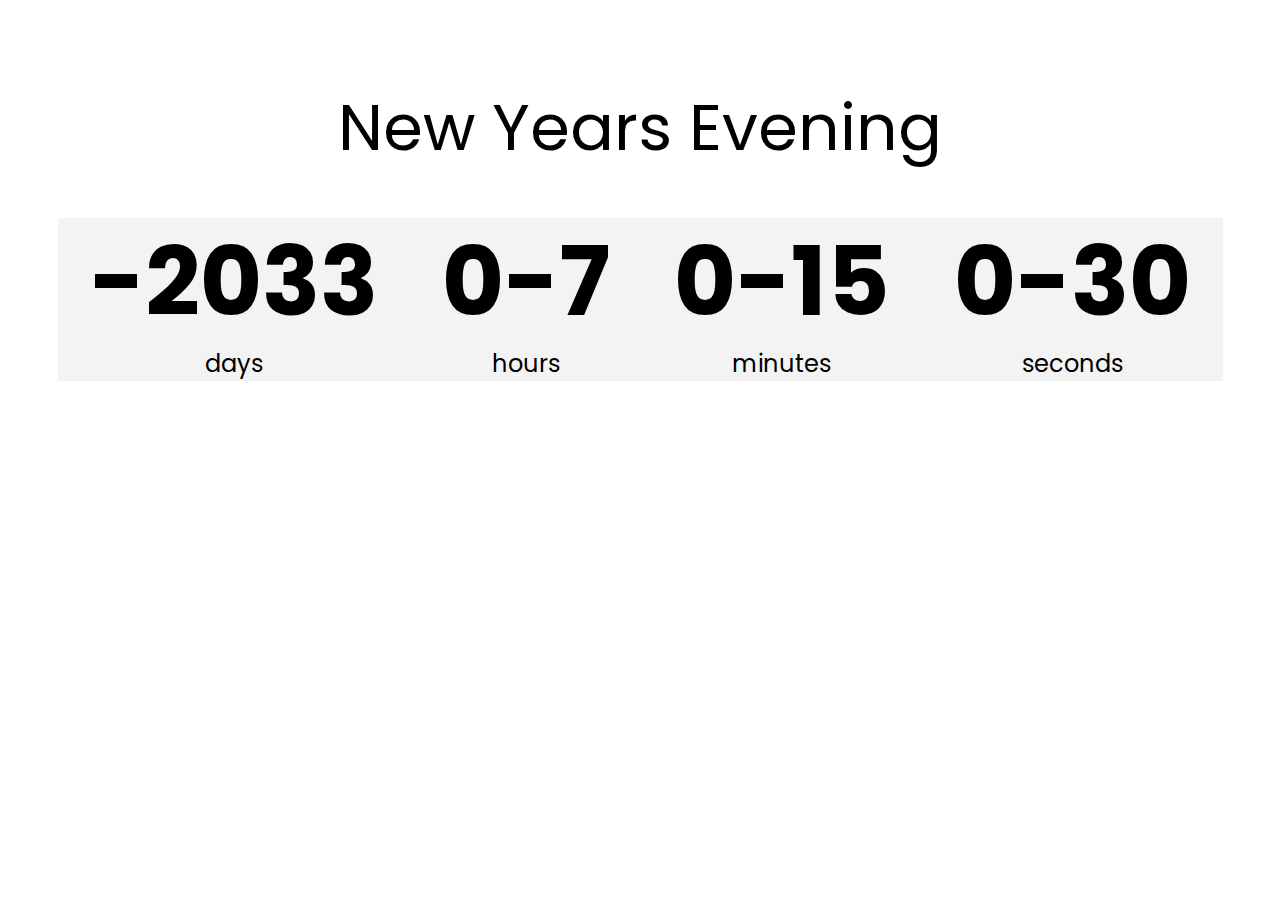
<file: countdown-timer/index.html>
<!DOCTYPE html>
<html lang="en">

<head>
    <meta charset="UTF-8">
    <meta name="viewport" content="width=device-width, initial-scale=1.0">
    <title>Countdown Timer</title>
    <link rel="stylesheet" href="style.css">
    <script src="script.js" defer></script>
</head>

<body>
    <h1>New Years Evening</h1>

    <div class="countdown-container">
        <div class="countdown-element days-container">
            <p class="big-text" id="days">0</p>
            <span>days</span> 
        </div>

        <div class="countdown-element hours-container">
            <p class="big-text" id="hours">0</p>
            <span>hours</span>
        </div>

        <div class="countdown-element minutes-container">
            <p class="big-text" id="minutes">0</p>
            <span>minutes</span>
        </div>

        <div class="countdown-element seconds-container">
            <p class="big-text" id="seconds">0</p>
            <span>seconds</span>
        </div>
    </div>
</body>

</html>
</file>
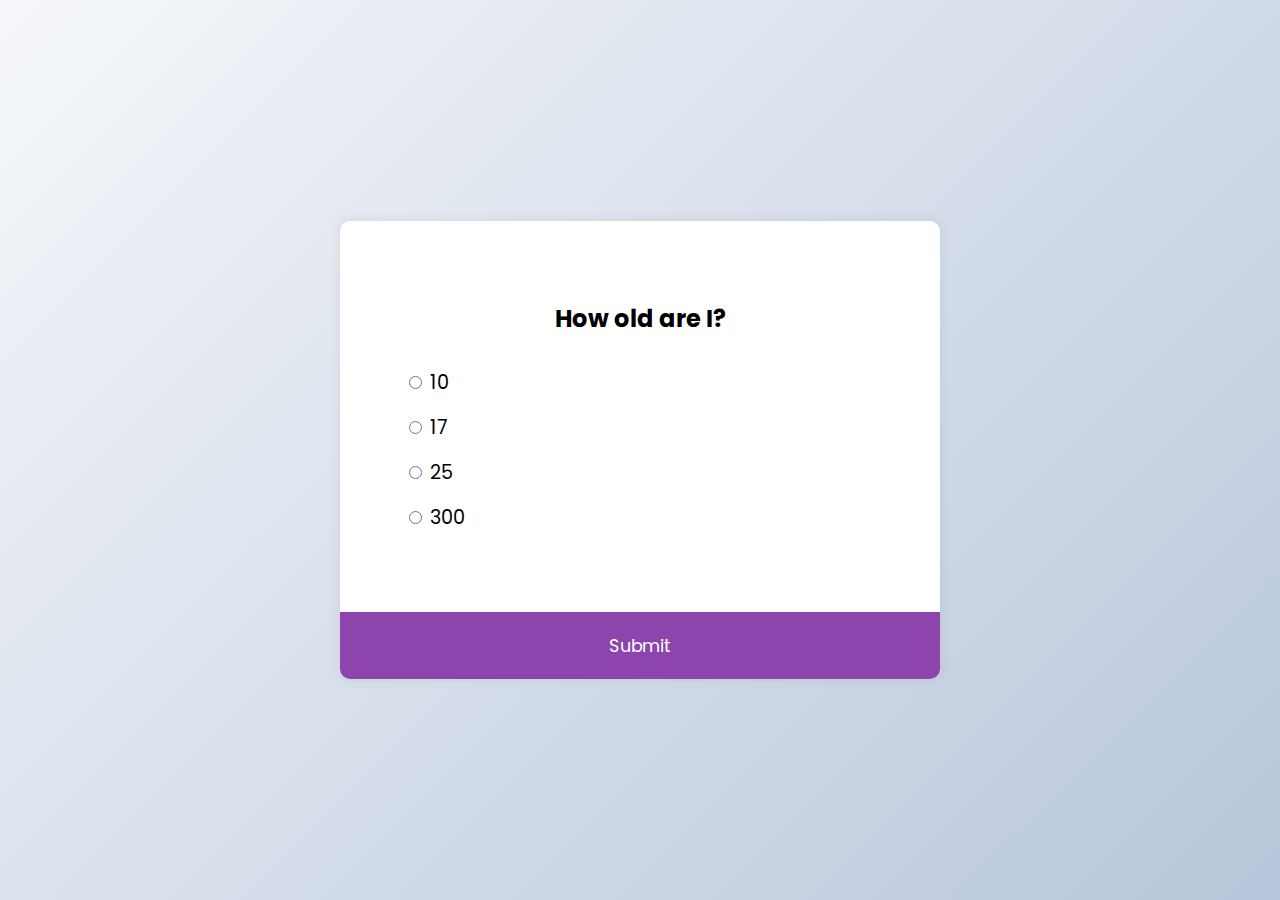
<file: quiz-app/index.html>
<!DOCTYPE html>
<html lang="en">

<head>
    <meta charset="UTF-8">
    <meta name="viewport" content="width=device-width, initial-scale=1.0">
    <title>Quiz App</title>
    <link rel="stylesheet" href="style.css">
    <script src="script.js" defer></script>
</head>

<body>
    <div class="quiz-container" id="quiz">
        <div class="quiz-header">
            <h2 id="question">Question Text</h2>
            <ul>
                <li>
                    <input type="radio" id="answer1" name="answer" class="answer" />
                    <label id="answer1_text" for="answer1">Question</label>
                </li>
                <li>
                    <input type="radio" id="answer2" name="answer" class="answer" />
                    <label id="answer2_text" for="answer2">Question</label>
                </li>
                <li>
                    <input type="radio" id="answer3" name="answer" class="answer" />
                    <label id="answer3_text" for="answer3">Question</label>
                </li>
                <li>
                    <input type="radio" id="answer4" name="answer" class="answer" />
                    <label id="answer4_text" for="answer4">Question</label>
                </li>
            </ul>
        </div>
        <button id="submit">Submit</button>
    </div>
</body>

</html>
</file>
<file: countdown-timer/style.css>
@import url('https://fonts.googleapis.com/css2?family=Poppins:wght@200;400;600&display=swap');

* {
    box-sizing: border-box;
}

body {
    background-image: url('https://images.unsplash.com/photo-1517299321609-52687d1bc55a?ixlib=rb-1.2.1&ixid=eyJhcHBfaWQiOjEyMDd9&auto=format&fit=crop&w=900&q=60');
    min-height: 100vh;
    background-size: cover;
    background-position: center;
    margin: 0;
    font-family: 'Poppins', sans-serif;
    display: flex;
    flex-direction: column;
    align-items: center;
}

.countdown-container {
    display: flex;
    flex-wrap: wrap;
    justify-content: center;
    background-color: #f3f3f4;
}

h1 {
    font-size: 4rem;
    font-weight: normal;
    margin-top: 5rem;
}

.big-text {
    font-weight: bold;
    font-size: 6rem;
    line-height: 1;
    margin: 1rem 2rem; 
}

.countdown-element {
    text-align: center;
}

.countdown-element span {
    font-size: 1.5rem;
    width: 100%;
}
</file>
<file: quiz-app/style.css>
@import url('https://fonts.googleapis.com/css2?family=Poppins:wght@200;400;600&display=swap');

* {
    box-sizing: border-box;
}

body {
    background-color: #b8c6db;
    background-image: linear-gradient(315deg, #b8c6db 0%, #f5f7fa 100%);
    display: flex;
    align-items: center;
    justify-content: center;
    margin: 0;
    font-family: 'Poppins', sans-serif; 
    min-height: 100vh;

}

h2 {
    text-align: center;
    padding: 1rem;
    margin: 0;
}

.quiz-container {
    background-color: white;
    border-radius: 10px;
    box-shadow: 0 0 10px 2px rgba(100, 100, 100, 0.1);
    width: 600px;
    max-width: 100%;
    overflow: hidden;
    cursor: pointer;
}

.quiz-header {
    padding: 4rem;
}

ul {
    list-style-type: none;
    padding: 0; 
}

ul li {
    font-size: 1.2rem;
    margin: 1rem 0;
}

button {
    background-color: #8e44ad;
    color: white;
    border: none;
    font-family: inherit;
    font-size: 1.1rem;
    display: block;
    padding: 1.3rem;
    width: 100%;
}

button:hover {
    background-color: #74119e;
}

button:focus {
    outline: none;
    background-color: #380c4b;
}
</file>
